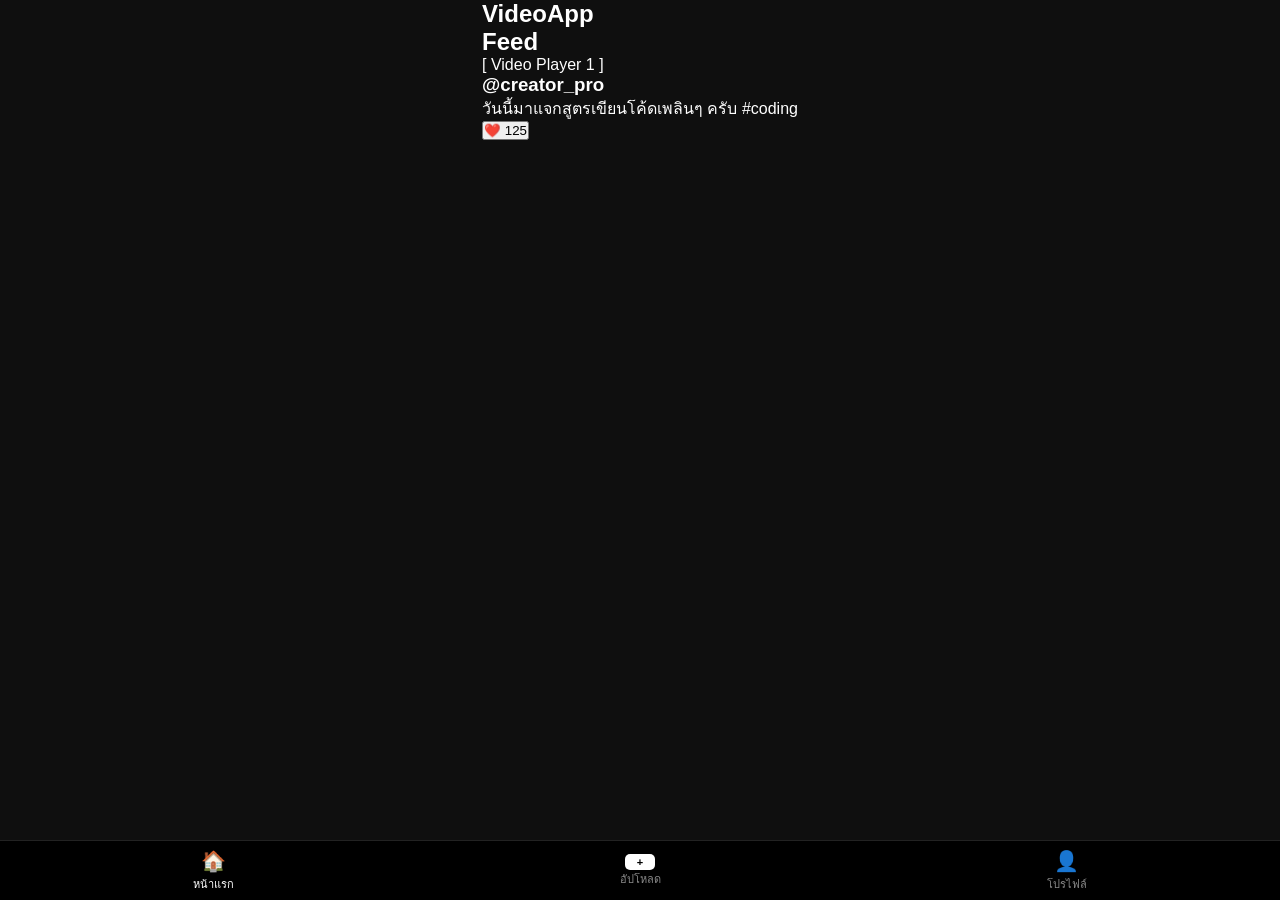
<file: index.html>
<!DOCTYPE html>
<html lang="th">
<head>
    <meta charset="UTF-8">
    <meta name="viewport" content="width=device-width, initial-scale=1.0">
    <title>Video Feed - Home</title>
    <link rel="stylesheet" href="style.css">
</head>
<body>

    <div id="app">
        <header class="app-header">
            <h2 class="logo-text">VideoApp</h2>
            <h2>Feed</h2>
        </header>

        <main id="main-content">
            <div class="video-card">
                <div class="video-placeholder">
                    <span>[ Video Player 1 ]</span>
                </div>
                <div class="video-overlay">
                    <div class="video-info">
                        <h3>@creator_pro</h3>
                        <p>วันนี้มาแจกสูตรเขียนโค้ดเพลินๆ ครับ #coding</p>
                    </div>
                    <div class="video-actions">
                        <button class="action-btn like-btn" data-liked="false">
                            <span class="icon">❤️</span> <span class="count">125</span>
                        </button>
                    </div>
                </div>
            </div>
        </main>

        <nav class="bottom-nav">
            <a href="index.html" class="nav-item active">
                <span class="nav-icon">🏠</span>
                <span>หน้าแรก</span>
            </a>
            <a href="upload-page.html" class="nav-item">
                <span class="nav-icon-plus">+</span>
                <span>อัปโหลด</span>
            </a>
            <a href="profile-page.html" class="nav-item">
                <span class="nav-icon">👤</span>
                <span>โปรไฟล์</span>
            </a>
        </nav>
    </div>

    <script src="api.js"></script>
    <script src="app.js"></script>
</body>
</html>
</file>
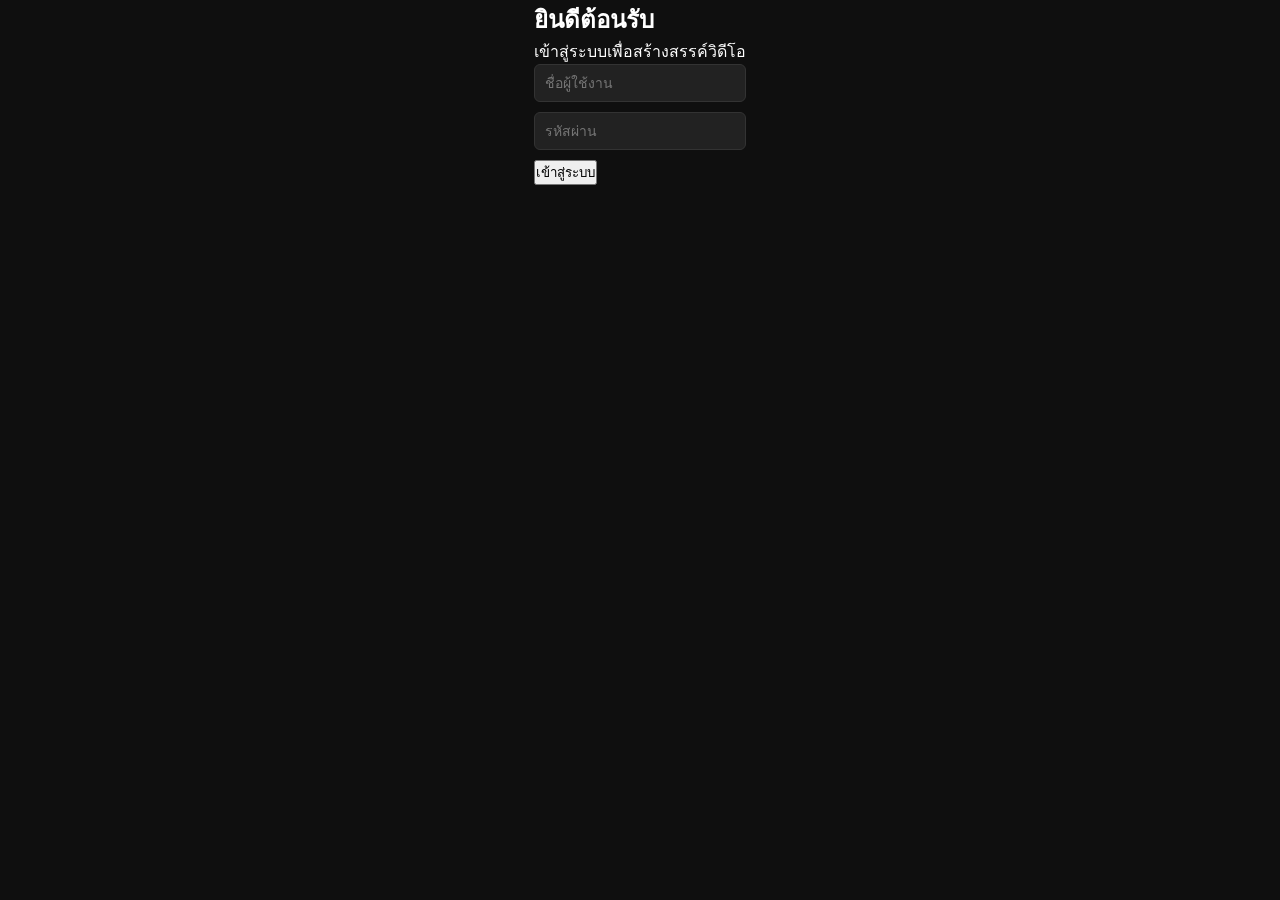
<file: login-page.html>
<!DOCTYPE html>
<html lang="th">
<head>
    <meta charset="UTF-8">
    <meta name="viewport" content="width=device-width, initial-scale=1.0">
    <title>Login</title>
    <link rel="stylesheet" href="style.css">
</head>
<body>

    <div id="app">
        <div class="login-container">
            <div class="login-box">
                <h2>ยินดีต้อนรับ</h2>
                <p>เข้าสู่ระบบเพื่อสร้างสรรค์วิดีโอ</p>
                
                <form id="login-form" action="index.html" onsubmit="alert('เข้าสู่ระบบสำเร็จ!')">
                    <div class="form-group">
                        <input type="text" placeholder="ชื่อผู้ใช้งาน" required>
                    </div>
                    <div class="form-group">
                        <input type="password" placeholder="รหัสผ่าน" required>
                    </div>
                    <button type="submit" class="login-btn">เข้าสู่ระบบ</button>
                </form>
            </div>
        </div>
    </div>

</body>
</html>
</file>
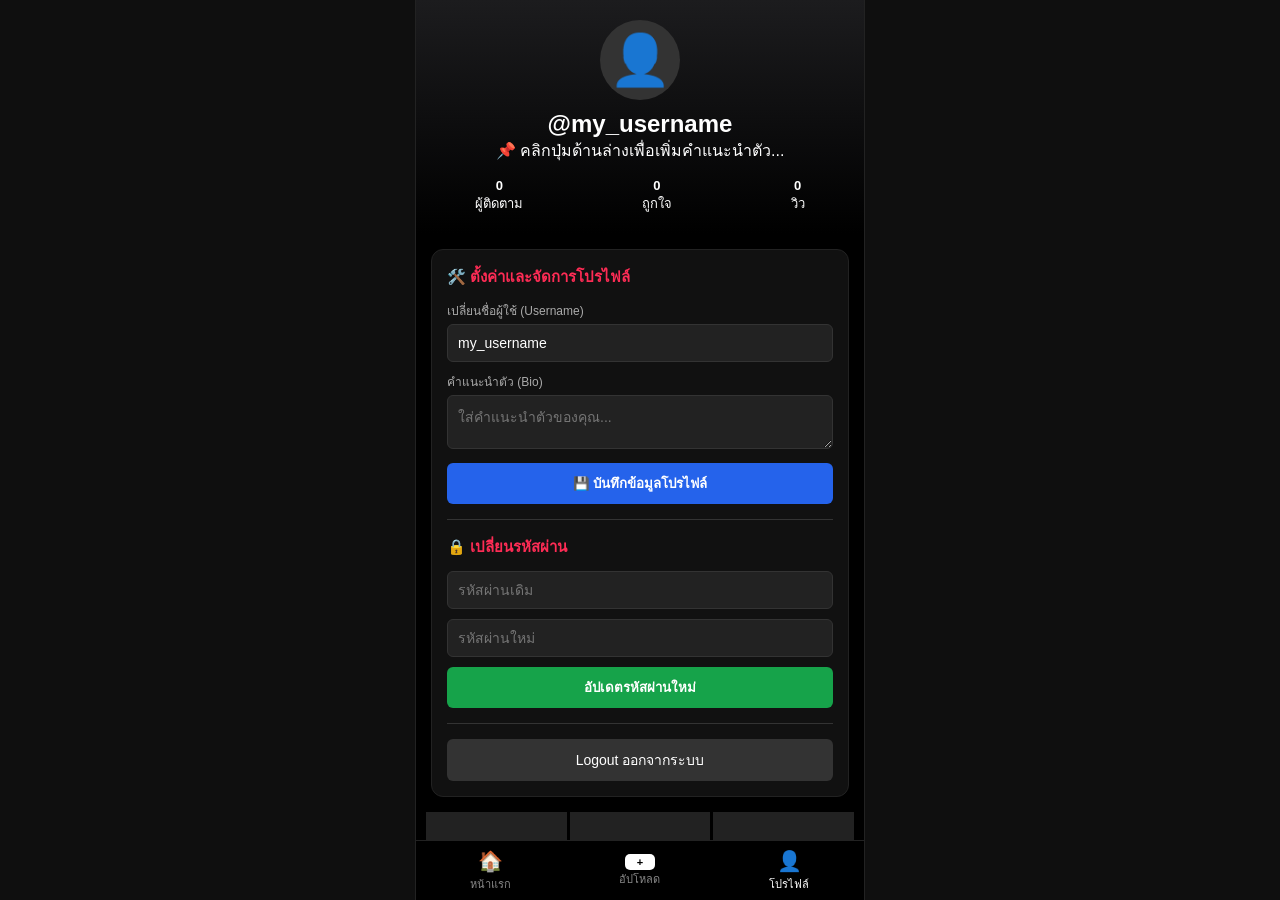
<file: profile-page.html>
<!DOCTYPE html>
<html lang="th">
<head>
    <meta charset="UTF-8">
    <meta name="viewport" content="width=device-width, initial-scale=1.0">
    <title>My Profile</title>
    <link rel="stylesheet" href="style.css">
</head>
<body>

    <div id="app" class="fullscreen-app">
        
        <div class="profile-scroll-container">
            
            <div class="profile-header">
                <div class="profile-avatar-wrapper">
                    <span id="display-avatar">👤</span>
                </div>
                <h2 id="display-username">@my_username</h2>
                <p id="display-bio">📌 คลิกปุ่มด้านล่างเพื่อเพิ่มคำแนะนำตัว...</p>
                
                <div class="profile-stats">
                    <div><strong>0</strong> <br>ผู้ติดตาม</div>
                    <div><strong>0</strong> <br>ถูกใจ</div>
                    <div><strong>0</strong> <br>วิว</div>
                </div>
            </div>

            <div class="settings-section">
                <h3>🛠️ ตั้งค่าและจัดการโปรไฟล์</h3>
                
                <form id="edit-profile-form" onsubmit="saveProfile(event)">
                    <div class="form-group">
                        <label>เปลี่ยนชื่อผู้ใช้ (Username)</label>
                        <input type="text" id="edit-username" value="my_username">
                    </div>
                    <div class="form-group">
                        <label>คำแนะนำตัว (Bio)</label>
                        <textarea id="edit-bio" rows="2" placeholder="ใส่คำแนะนำตัวของคุณ..."></textarea>
                    </div>
                    <button type="submit" class="save-btn">💾 บันทึกข้อมูลโปรไฟล์</button>
                </form>

                <hr class="divider">

                <h3>🔒 เปลี่ยนรหัสผ่าน</h3>
                <form id="change-pwd-form" onsubmit="changePassword(event)">
                    <div class="form-group">
                        <input type="password" id="old-pwd" placeholder="รหัสผ่านเดิม" required>
                    </div>
                    <div class="form-group">
                        <input type="password" id="new-pwd" placeholder="รหัสผ่านใหม่" required>
                    </div>
                    <button type="submit" class="pwd-btn">อัปเดตรหัสผ่านใหม่</button>
                </form>

                <hr class="divider">
                <a href="login-page.html" class="logout-btn">Logout ออกจากระบบ</a>
            </div>

            <div class="profile-video-grid">
                <div class="grid-item">🎬</div>
                <div class="grid-item">🎬</div>
                <div class="grid-item">🎬</div>
            </div>
        </div>

        <nav class="bottom-nav">
            <a href="index.html" class="nav-item">
                <span class="nav-icon">🏠</span>
                <span>หน้าแรก</span>
            </a>
            <a href="upload-page.html" class="nav-item">
                <span class="nav-icon-plus">+</span>
                <span>อัปโหลด</span>
            </a>
            <a href="profile-page.html" class="nav-item active">
                <span class="nav-icon">👤</span>
                <span>โปรไฟล์</span>
            </a>
        </nav>
    </div>

    <script>
        // ฟังก์ชันบันทึกข้อมูลโปรไฟล์แบบจำลอง (Frontend Save)
        function saveProfile(e) {
            e.preventDefault();
            const user = document.getElementById('edit-username').value;
            const bio = document.getElementById('edit-bio').value;
            
            document.getElementById('display-username').textContent = '@' + user;
            document.getElementById('display-bio').textContent = bio ? '📌 ' + bio : '📌 ไม่มีคำแนะนำตัว';
            alert('🎉 บันทึกข้อมูลส่วนตัวสำเร็จ!');
        }

        function changePassword(e) {
            e.preventDefault();
            alert('🔒 เปลี่ยนรหัสผ่านเรียบร้อยแล้ว!');
            document.getElementById('change-pwd-form').reset();
        }
    </script>
</body>
</html>
</file>
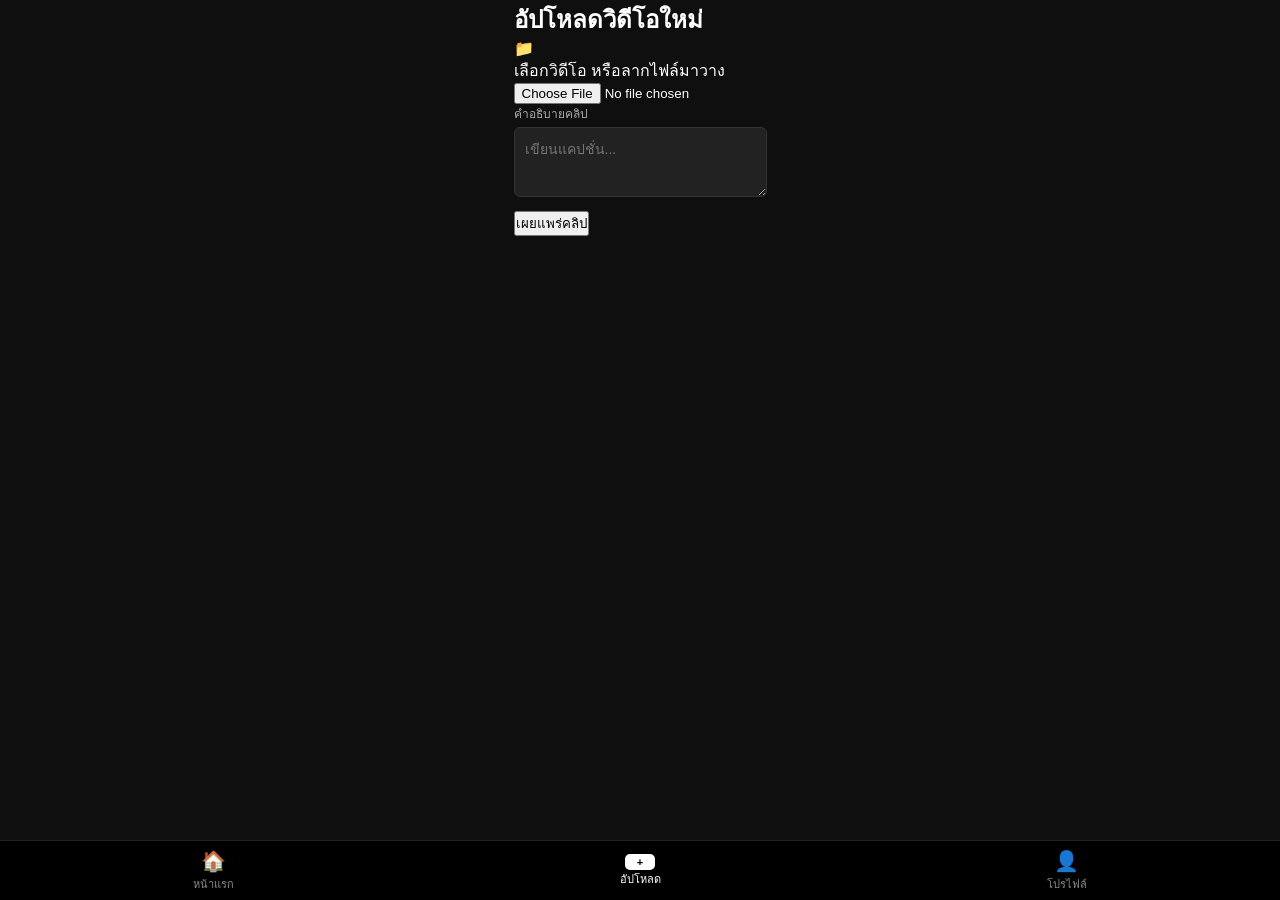
<file: upload-page.html>
<!DOCTYPE html>
<html lang="th">
<head>
    <meta charset="UTF-8">
    <meta name="viewport" content="width=device-width, initial-scale=1.0">
    <title>Upload Video</title>
    <link rel="stylesheet" href="style.css">
</head>
<body>

    <div id="app">
        <div class="upload-container">
            <h2>อัปโหลดวิดีโอใหม่</h2>
            <form id="upload-form" action="index.html" onsubmit="alert('อัปโหลดสำเร็จ! (Simulated)')">
                <div class="file-drop-area">
                    <span class="upload-icon">📁</span>
                    <p>เลือกวิดีโอ หรือลากไฟล์มาวาง</p>
                    <input type="file" id="video-file" accept="video/*" required>
                </div>

                <div class="form-group">
                    <label for="caption">คำอธิบายคลิป</label>
                    <textarea id="caption" rows="3" placeholder="เขียนแคปชั่น..."></textarea>
                </div>

                <button type="submit" class="submit-btn">เผยแพร่คลิป</button>
            </form>
        </div>

        <nav class="bottom-nav">
            <a href="index.html" class="nav-item">
                <span class="nav-icon">🏠</span>
                <span>หน้าแรก</span>
            </a>
            <a href="upload-page.html" class="nav-item active">
                <span class="nav-icon-plus">+</span>
                <span>อัปโหลด</span>
            </a>
            <a href="profile-page.html" class="nav-item">
                <span class="nav-icon">👤</span>
                <span>โปรไฟล์</span>
            </a>
        </nav>
    </div>

</body>
</html>
</file>
<file: style.css>
/* ล้างค่าเริ่มต้น */
* {
    margin: 0;
    padding: 0;
    box-sizing: border-box;
    font-family: 'Segoe UI', Tahoma, Geneva, Verdana, sans-serif;
}

body {
    background-color: #0f0f0f;
    color: #ffffff;
    display: flex;
    justify-content: center;
    overflow: hidden; /* ห้าม Scroll บอดี้หลัก */
}

/* บังคับกรอบแอปให้เต็มจอโทรศัพท์ 100% พอดี */
.fullscreen-app {
    width: 100%;
    max-width: 450px;
    height: 100vh;
    background-color: #000000;
    position: relative;
    display: flex;
    flex-direction: column;
    overflow: hidden;
    border-left: 1px solid #222;
    border-right: 1px solid #222;
}

/* ตัวจัดการสกรอลล์ด้านในหน้าโปรไฟล์ */
.profile-scroll-container {
    flex: 1;
    overflow-y: auto;
    padding-bottom: 80px; /* กันเมนูด้านล่างบัง */
}

/* สไตล์ตั้งค่าโปรไฟล์ */
.settings-section {
    padding: 15px;
    background: #111;
    margin: 15px;
    border-radius: 12px;
    border: 1px solid #222;
}
.settings-section h3 {
    font-size: 15px;
    margin-bottom: 12px;
    color: #fe2c55;
}
.divider { border: 0; height: 1px; background: #333; margin: 15px 0; }

/* ปุ่มกดต่างๆ */
.save-btn { width: 100%; padding: 10px; background: #2563eb; color: #fff; border: none; border-radius: 6px; font-weight: bold; cursor: pointer; }
.pwd-btn { width: 100%; padding: 10px; background: #16a34a; color: #fff; border: none; border-radius: 6px; font-weight: bold; cursor: pointer; }
.logout-btn { display: block; text-align: center; width: 100%; padding: 10px; background: #333; color: #fff; border-radius: 6px; text-decoration: none; font-size: 14px; }

/* เมนูด้านล่าง ล็อกตำแหน่งแน่น */
.bottom-nav {
    position: absolute;
    bottom: 0;
    left: 0;
    width: 100%;
    height: 60px;
    background: #000;
    display: flex;
    border-top: 1px solid #222;
    z-index: 100;
}
.nav-item {
    flex: 1;
    text-decoration: none;
    color: #888;
    display: flex;
    flex-direction: column;
    align-items: center;
    justify-content: center;
    font-size: 11px;
}
.nav-item.active { color: #fff; }
.nav-icon { font-size: 20px; margin-bottom: 2px; }
.nav-icon-plus { background: #fff; color: #000; padding: 2px 12px; border-radius: 5px; font-weight: bold; }

/* ส่วนอื่นๆ */
.profile-header { text-align: center; padding: 20px 0; background: linear-gradient(#1c1c1e, #000); }
.profile-avatar-wrapper { font-size: 50px; background: #333; width: 80px; height: 80px; display: flex; align-items: center; justify-content: center; border-radius: 50%; margin: 0 auto 10px; }
.profile-stats { display: flex; justify-content: space-around; margin-top: 15px; font-size: 13px; }
.profile-video-grid { display: grid; grid-template-columns: repeat(3, 1fr); gap: 3px; padding: 0 10px; }
.grid-item { background: #222; aspect-ratio: 3/4; display: flex; justify-content: center; align-items: center; }
.form-group { margin-bottom: 10px; text-align: left; }
.form-group label { font-size: 12px; color: #aaa; display: block; margin-bottom: 4px; }
.form-group input, .form-group textarea { width: 100%; padding: 10px; background: #222; border: 1px solid #333; color: #fff; border-radius: 6px; font-size: 14px; }
</file>
